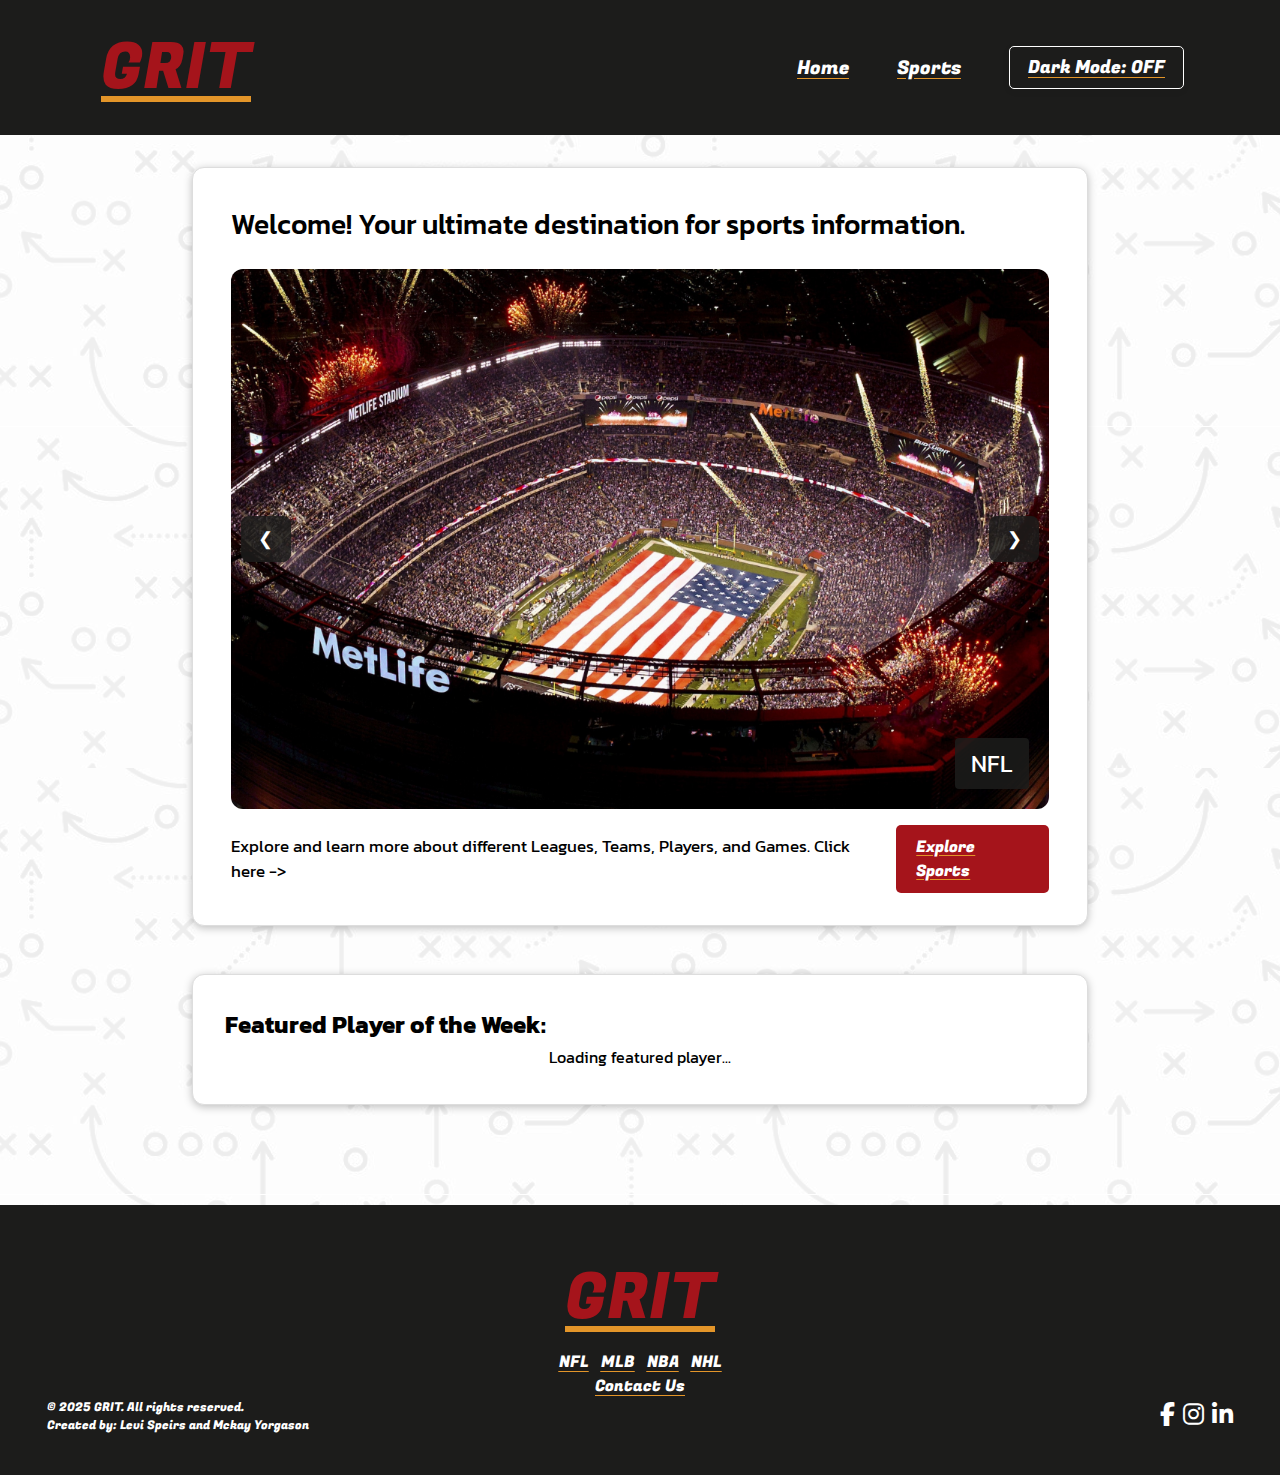
<file: index.html>
<!DOCTYPE html>
<html lang="en">
<head>
    <meta charset="UTF-8">
    <meta name="viewport" content="width=device-width, initial-scale=1.0">
    <title>Project 3 - Home Page</title>
    <link rel="stylesheet" href="styles.css">

    <!-- Google Fonts for Logo and Body text -->
    <link href="https://fonts.googleapis.com/css2?family=Bebas+Neue&family=Exo+2:ital,wght@0,100..900;1,100..900&family=Josefin+Sans:ital,wght@0,100..700;1,100..700&family=Kanit:ital,wght@0,100;0,200;0,300;0,400;0,500;0,600;0,700;0,800;0,900;1,100;1,200;1,300;1,400;1,500;1,600;1,700;1,800;1,900&family=Playfair+Display:ital,wght@0,400..900;1,400..900&family=Quicksand:wght@300..700&display=swap" rel="stylesheet">

    <link href="https://fonts.googleapis.com/css2?family=Fugaz+One&display=swap" rel="stylesheet">

    <link rel="stylesheet" href="https://cdnjs.cloudflare.com/ajax/libs/font-awesome/6.5.0/css/all.min.css"/>

</head>

<body>
    <header>
        <!-- Logo that we created -->
        <h1 class="logo">GRIT</h1>
        <nav>
            <!-- links to our pages -->
            <a href="index.html">Home</a>
            <a href="page2.html">Sports</a>
            <button id="toggle-dark-mode">Dark Mode</button>
        </nav>
    </header>

    <!-- Main container on homepage -->
    <section class="hero-container">
        <div class="hero">
            <h1>Welcome! Your ultimate destination for sports information.</h1>
        </div>

        <!-- This is one of our interactive features. You can toggle between the pictures on the homepage -->
        <section class="carousel">
            <div class="carousel-images">
                <div class="carousel-image active">
                    <img src="images\nfl.image.jpg" alt="NFL" class="active">
                    <span class="image-text">NFL</span>
                </div>
                <div class="carousel-image">
                    <img src="images\mlb.image.jpg" alt="MLB"> 
                    <span class="image-text">MLB</span>
                </div>
                <div class="carousel-image">
                    <img src="images\nba.image.jpg" alt="NBA">
                    <span class="image-text">NBA</span>
                </div>
                <div class="carousel-image">
                    <img src="images\nhl.image.jpg" alt="NHL">
                    <span class="image-text">NHL</span>
                </div>
            </div>
            <!-- Next/Previous for images -->
            <button class="prev">&#10094;</button>
            <button class="next">&#10095;</button>
        </section>
        
        <div class="button-container">
            <p>Explore and learn more about different Leagues, Teams, Players, and Games. Click here -></p>
            <!-- link to the page 2 -->
            <a id="sports-btn" class="btn" href="page2.html">Explore Sports</a>
        </div>
    </section>

    <!-- Player of the week section -->
    <section id="player-of-the-week" class="show-random-player">
        <h2>Featured Player of the Week:</h2>
        <div id="spotlight-player" class="player-spotlight">
            <p>Loading featured player...</p>
        </div>
    </section>

    <footer>
        <h1 class="logo">GRIT</h1>
        <div class="footer-nav">
            <div class="nav-teams">
                <a href="page2.html">NFL</a>
                <a href="page2.html">MLB</a>
                <a href="page2.html">NBA</a>
                <a href="page2.html">NHL</a>
            </div>
            <p>Contact Us</p>
        </div>
        <div class="footer-info">
            <div>
                <p>&copy; 2025 GRIT. All rights reserved.</p>
                <p>Created by: Levi Speirs and Mckay Yorgason</p>
            </div>
            <div class="social-icons">
                <a href="https://www.facebook.com/christopher.kearl" target="_blank">
                    <!-- Iconify - UTD presentation -->
                    <i class="fab fa-facebook-f"></i>
                  </a>
                  
                  <a href="https://www.instagram.com/linquitoo/" target="_blank">
                    <i class="fab fa-instagram"></i>
                  </a>
                  
                  <a href="https://www.linkedin.com/in/kermit-the-frog-248162308/" target="_blank">
                    <i class="fab fa-linkedin-in"></i>
                  </a>
            </div>
        </div>
    </footer>

    <script src="index.js"></script>
    <script src="main.js"></script>
</body>
</html>


<!-- We did 6 UTD tools:
coolors
z-index
whatFont
remove.bg
iconify
dark mode css -->
</file>
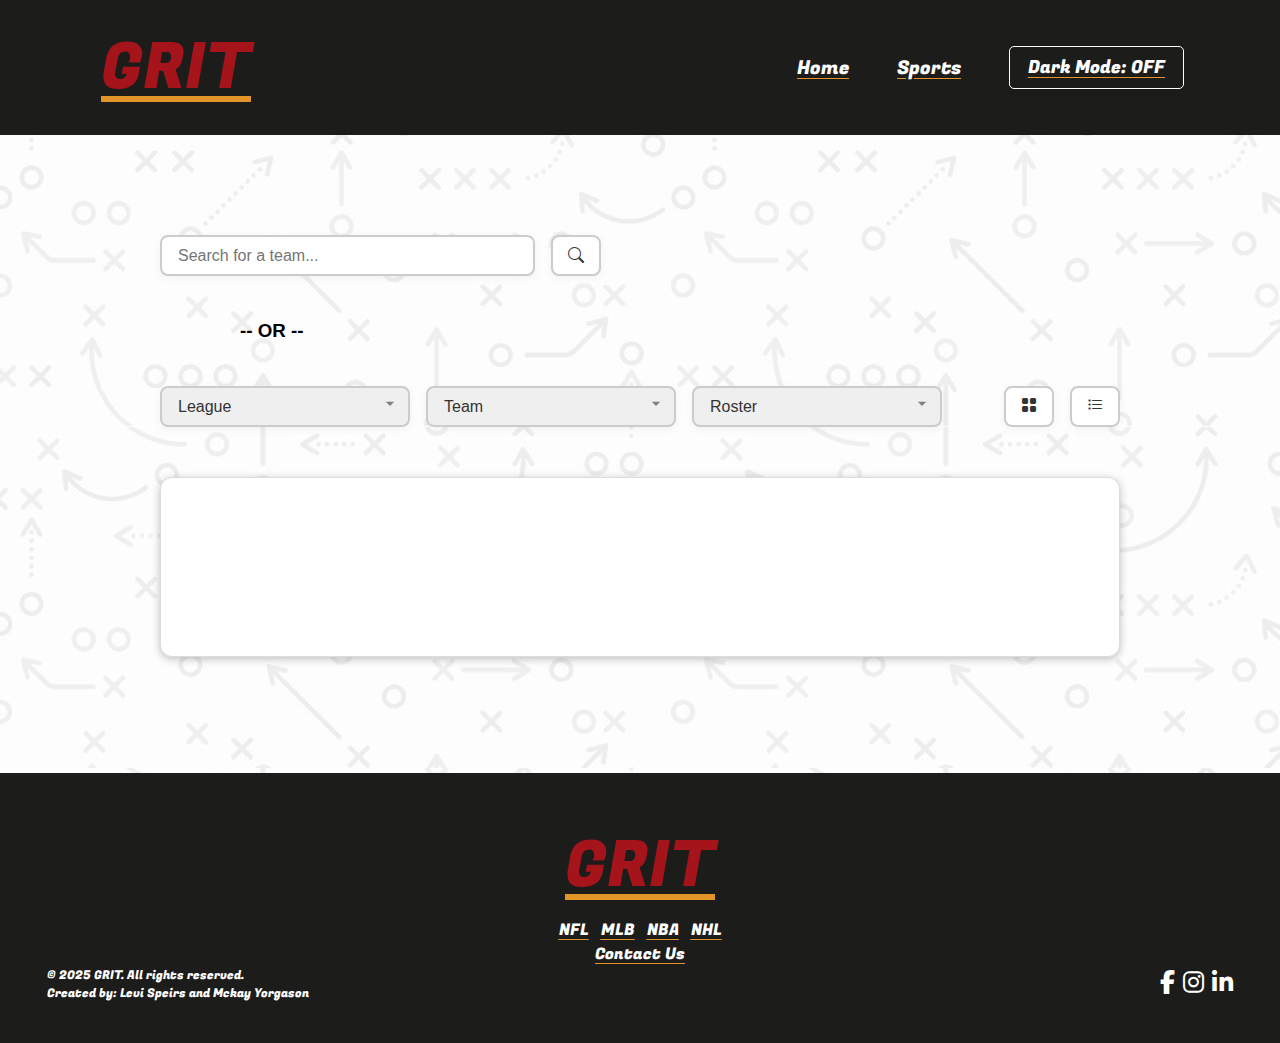
<file: page2.html>
<!DOCTYPE html>
<html lang="en">
<head>
    <meta charset="UTF-8">
    <meta name="viewport" content="width=device-width, initial-scale=1.0">
    <title>page2</title>

    <link rel="stylesheet" href="styles.css">

    <!-- Google Fonts for Logo and Body text -->
    <link href="https://fonts.googleapis.com/css2?family=Dosis:wght@200..800&family=Inria+Sans:ital,wght@0,300;0,400;0,700;1,300;1,400;1,700&display=swap" rel="stylesheet">

    <link href="https://fonts.googleapis.com/css2?family=Fugaz+One&display=swap" rel="stylesheet">

    <link rel="stylesheet" href="https://cdn.jsdelivr.net/npm/bootstrap-icons@1.10.5/font/bootstrap-icons.css">

    <link rel="stylesheet" href="https://cdnjs.cloudflare.com/ajax/libs/font-awesome/6.5.0/css/all.min.css"/>

</head>
<body>
    <header>
        <!-- Logo that we created -->
        <h1 class="logo">GRIT</h1>
        <nav>
            <!-- links to our pages -->
            <a href="index.html">Home</a>
            <a href="page2.html">Sports</a>
            <button id="toggle-dark-mode">Dark Mode</button>
        </nav>
    </header>

    <!-- Main section of page -->
    <main>

        <!-- Search Bar -->
        <section class="search-container"> 
            <div class="search-bar-container">
                <input type="text" id="team-search" placeholder="Search for a team...">
                <button id="search-button"><i class="bi bi-search"></i></button>
            </div>
        </section>  
        
        <div id="page-2-divider">
            <h3>-- OR --</h3>
        </div>
        
        <!-- Dropdown Menu -->
        <!-- this is our second interactive element. They are dropdown select menus wehre the user has to choose a league and team -->
        <section class="select-container">
            <div class="hero-dropdown">
                <div class="dropdown-container">
                    <select id="league-dropdown" name="leagues">
                        <option value="" disabled selected>League</option>
                        <option value="nfl">NFL</option>
                        <option value="nba">NBA</option>
                        <option value="mlb">MLB</option>
                        <option value="nhl">NHL</option>
                    </select>

                    <select name="teams" id="team-list">
                        <option value="" disabled selected>Team</option>
                    </select>

                    <!-- Roster or Recent game dropdown -->
                    <select name="roster" id="roster-dropdown">
                        <option value="roster">Roster</option>
                        <option value="recent_games">Recent Games</option>
                    </select>
                </div>
                <!-- Toggle between grid and list view -->
                <div id="" class="toggle-container">
                    <button id="grid-view-btn"><i class="dropdown-toggle bi bi-grid-fill"></i></button>
                    <button id="list-view-btn"><i class="dropdown-toggle bi bi-list-task"></i></button>
                </div> 
            </div>
        </section>   
        
        <!-- Section to hold the cards -->
        <div id="cards-outer-container"></div>

        <!-- Page Next/previous -->
        <div id="pagination-wrapper"></div>

    </main>



    <!----------------- Footer ------------------>
    <footer>
        <h1 class="logo">GRIT</h1>
        <div class="footer-nav">
            <!-- Links to our second page with all the leagues -->
            <div class="nav-teams">
                <a>NFL</a>
                <a>MLB</a>
                <a>NBA</a>
                <a>NHL</a>
            </div>
            <p>Contact Us</p>
        </div>
        <div class="footer-info">
            <div>
                <p>&copy; 2025 GRIT. All rights reserved.</p>
                <p>Created by: Levi Speirs and Mckay Yorgason</p>
            </div>
            <!-- social media icons and links -->
            <div class="social-icons">
                <a href="https://www.facebook.com/christopher.kearl" target="_blank">
                    <i class="fab fa-facebook-f"></i>
                  </a>
                  
                  <a href="https://www.instagram.com/linquitoo/" target="_blank">
                    <i class="fab fa-instagram"></i>
                  </a>
                  
                  <a href="https://www.linkedin.com/in/kermit-the-frog-248162308/" target="_blank">
                    <i class="fab fa-linkedin-in"></i>
                  </a>
            </div>
        </div>
    </footer>

    <!-- connecting java script to html -->
    <script src="index.js"></script>
    <script type="module" src="./main.js"></script>
</body>

</html>
</file>
<file: styles.css>
* {
    box-sizing: border-box;
}

body {
    margin: 0;
    /* What font to find Kanit font - UTD presentation */
    font-family: 'Kanit', sans-serif;
    background: url('images/background.png') repeat top left, rgba(0, 0, 0, 1);
    background-size: auto;
}

/* Index Page */

.btn {
    background-color: #a5141b;
    color: white;
    border: none;
    padding: 10px 20px;
    font-family: "Fugaz One", sans-serif;
    font-size: 16px;
    cursor: pointer;
    border-radius: 5px;
    text-decoration: underline;
    text-decoration-color: #e39529 ; 
    text-underline-offset: 0.2rem;
    transition: ease-in-out 0.2s;
}

.btn:hover {
    background-color: #1c1c1b;
    color: white;
    transform: scale(1.05);
    text-decoration: underline;
    text-decoration-color: #e39529; 
    text-underline-offset: 0.2rem;
}

/* Header Section */

header {
    background-color: #1c1c1b;
    width: 100%;
    height: 15vh;
    display: flex;
    justify-content: space-between;
    align-items: center;
    padding: 0 6rem;
}

.logo {
    color: #a5141b ;
    font-family: "Fugaz One", sans-serif;
    font-weight: 400;
    font-style: normal;
    font-size: 4rem;
    text-decoration: underline;
    text-decoration-color: #e39529 ; 
    text-underline-offset: 0.5rem;
}

nav {
    display: flex;
    gap: 3rem;
    align-items: center;
}

nav a {
    color: white;
    text-decoration: none;
    font-family: "Fugaz One", sans-serif;
    font-size: 1.2em;
    text-decoration: underline;
    text-decoration-color: #e39529; 
    text-underline-offset: 0.25rem;
    transition: ease-in-out 0.2s;
}

nav a:hover {
    transform: scale(1.05);
    text-decoration: underline;
    text-decoration-color: #a5141b; 
    text-underline-offset: 0.25rem;
}

#toggle-dark-mode {
    padding: 0.5rem 0.5rem;
    font-family: "Fugaz One", sans-serif;
    background-color: #1c1c1b;
    color: white;
    font-size: 1.1em;
    border: 1px solid white;
    border-radius: 5px;
    cursor: pointer;
    width: 175px;
    text-decoration: underline;
    text-decoration-color: #e39529; 
    text-underline-offset: 0.25rem;
    transition: ease-in-out 0.2s;
  }

  #toggle-dark-mode:hover {
    transform: scale(1.05);
    text-decoration: underline;
    text-decoration-color: #a5141b; 
    text-underline-offset: 0.25rem;
}


/* Hero Section */

.hero-container {
    background-color: white;
    color: var(--sixty);
    width: 70%;
    border: 1px solid #ddd;
    border-radius: 12px;
    box-shadow: 0 2px 8px rgba(0, 0, 0, 0.25);
    padding: 1rem;
    margin: 2rem auto;
    justify-items: center;
}

.hero {
    display: flex;
    justify-content: start;
    align-items: center;
    width: 95%;
}

.hero h1 {
    font-size: 1.75rem;
    font-weight: 500;
}

.hero p {
    margin-bottom: 10rem;
    font-size: 1rem;
}

/* --- Carousel --- */

.carousel {
    position: relative;
    width: 95%;
    height: 60vh;
    overflow: hidden;
    margin: auto;
    margin-top: 5px;
    border-radius: 12px;
  }

.carousel-image {
    position: absolute;
    top: 0;
    left: 0;
    width: 100%;
    height: 100%;
    opacity: 0;
    transition: opacity 0.5s ease-in-out;
    pointer-events: none;
}

.carousel-image.active {
    opacity: 1;
    pointer-events: auto;
}
  
.carousel-image img {
    width: 100%;
    height: 100%;
    display: block;
    object-fit: cover;
}
  
.carousel-image img.active {
    display: block;
  }

.image-text {
    position: absolute;
    bottom: 20px;
    right: 20px;
    color: white;
    font-size: 1.5rem;
    background: #1c1c1bdc;
    padding: 0.5rem 1rem;
    border-radius: 4px;
    /* UTD: Z-Index */
    z-index: 1;
  }
  
button.prev, button.next {
    position: absolute;
    top: 50%;
    transform: translateY(-50%);
    background-color: #1c1c1bdc;
    color: white;
    border: none;
    padding: 12px;
    cursor: pointer;
    font-size: 18px;
  }
  
button.prev { left: 10px; }
button.next { right: 10px; }

.button-container {
    width: 95%;
    display: flex;
    justify-content: end;
    align-items: center;
    gap: 10px;
    margin: 1rem 0;
}

.button-container p {
    font-size: 1.05rem;
}

#sports-btn {
    display: flex;
    align-items: center;
}

/* --- Player of the Week --- */

#player-of-the-week {
    display: flex;
    flex-direction: column;
    background-color: white;
    color: var(--sixty);
    width: 70%;
    border: 1px solid #ddd;
    border-radius: 12px;
    box-shadow: 0 2px 8px rgba(0, 0, 0, 0.25);
    padding: 1rem;
    margin: 2rem auto;
    padding: 2rem;
    margin-top: 3rem;
}

.player-spotlight {
    display: flex;
    justify-content: center;
    align-items: center;
    gap: 2rem;
    width: 100%;
}

#random-player-name {
    margin-right: 4rem;
    padding: 0.05rem;
}

#random-player-name h3, h2, p {
    margin: 0rem;
}

#random-player-info {
    padding-left: 6rem;
    border-left: 3px solid #ccc;
}

#random-player-name img {
    width: 50px;
    height: 50px;
    margin-left: 0.5rem;
}

.player-spotlight p {
    display: flex;
    align-items: center;
    margin: 0.2rem;
}

.player-spotlight img {
    width: 120px;
    height: 120px;
    object-fit: cover;
}

.player-spotlight h3 {
    margin: 0.5rem 0 0.25rem 0;
    font-size: 1.5rem;
}

/* --- Footer --- */

footer {
    background-color: #1c1c1b;
    color: white;
    width: 100%;
    height: 30vh;
    display: flex;
    flex-direction: column;
    justify-content: center;
    align-items: center;
    padding: 0 1rem;
    margin-top: 100px;
    font-family: "Fugaz One", sans-serif;
} 

.footer-nav {
    display: flex;
    flex-direction: column;
    justify-content: center;
    align-items: center;
    text-decoration: underline;
    text-decoration-color: #e39529; 
    text-underline-offset: 0.25rem;
}

.nav-teams {
    display: flex;
    gap: 0.75rem;
}

.nav-teams a {
    color: white;
    text-decoration: none;
    font-family: "Fugaz One", sans-serif;
    text-decoration: underline;
    text-decoration-color: #e39529; 
    text-underline-offset: 0.25rem;
    transition: ease-in-out 0.2s;
}

.nav-teams a:hover {
    transform: scale(1.05);
    text-decoration: underline;
    text-decoration-color: #a5141b; 
    text-underline-offset: 0.25rem;
}

.footer-info {
    width: 95%;
    display: flex;
    justify-content: space-between;
}

.footer-info p {
    margin: 0;
    font-size: 0.75rem;
}

h1.logo {
    margin: 5px;
}

.social-icons {
    display: flex;
    gap: 0.5rem;
}

.social-icons a {
    font-size: 24px;
    color: white;
    text-decoration: none;
    transition: ease-in-out 0.2s;
}

.social-icons a:hover {
    transform: scale(1.15);
}

/* --- Page 2 --- */

/* --- Search Bar --- */
.search-container {
    display: flex;
    justify-content: center;
    align-items: center;
    width: 100%;
}

.search-bar-container {
    display: flex;
    justify-content: start;
    width: 75%;
    margin: 100px 0px 25px 0px;
    gap: 1rem;
}

#team-search {
    border: 2px solid #ccc;
    border-radius: 8px;
    padding: 0.6rem 1rem;
    padding-right: 2.5rem; 
    font-size: 1rem;
    color: #333;
    cursor: text;
    box-shadow: 0 2px 8px rgba(0,0,0,0.05);
    transition: border-color 0.3s ease, box-shadow 0.3s ease;
    min-width: 375px;
}

/* --- Divider --- */

#page-2-divider {
    margin-left: 15rem;
}

/* --- Dropdown Menu --- */

.select-container {
    display: flex;
    justify-content: center;
    align-items: center;
    width: 100%;
}

.hero-dropdown {
    display: flex;
    justify-content: space-between;
    width: 75%;
    margin: 25px 0px 50px 0px;
}

.dropdown-container {
    display: flex;
    gap: 1rem;
}

select {
    appearance: none;
    border: 2px solid #ccc;
    border-radius: 8px;
    padding: 0.6rem 1rem;
    padding-right: 2.5rem; 
    font-size: 1rem;
    color: #333;
    cursor: pointer;
    box-shadow: 0 2px 8px rgba(0,0,0,0.05);
    transition: border-color 0.3s ease, box-shadow 0.3s ease;
    min-width: 250px;
    background-image: url("data:image/svg+xml;utf8,<svg fill='gray' height='16' viewBox='0 0 20 20' width='16' xmlns='http://www.w3.org/2000/svg'><path d='M7 7l3 3 3-3z'/></svg>");
    background-repeat: no-repeat;
    background-position: right .25rem center;
    background-size: 1.75rem;
  }
  
  select:hover {
    border-color: #e39529;
  }
  
  select:focus {
    border-color: #e39529;
    outline: none;
    box-shadow: 0 0 0 3px rgba(0,123,255,0.2);
  }

  .toggle-container {
    display: flex;
    justify-content: end;
    align-items: center;
    width: 100%;
    gap: 1rem;
  }

  .toggle-container button.active {
    background-color: #ddd;
    border-radius: 6px;
    border: solid #e39529;
    transition: background-color 0.3s;
}

  .dropdown-toggle bi, button{
    display: flex;
    justify-content: center;
    align-items: center;
    width: 50px;
    border: 2px solid #ccc;
    border-radius: 8px;
    padding: 0.6rem;
    font-size: 1rem;
    color: #333;
    cursor: pointer;
    box-shadow: 0 2px 8px rgba(0,0,0,0.05);
    background-color: #fff;
    transition: border-color 0.3s ease, box-shadow 0.3s ease;
}

.team-header {
    grid-column: 1 / -1;
    background-color: transparent;
    box-shadow: none;
    border: none;
    margin-bottom: 20px;
    display: flex;
    align-items: center;
    gap: 10px;
    width: 100%;
    padding: 0 0 10px 0;
    border-bottom: 2px solid #ccc;
}

.header-team-logo {
    width: 100px;
}

.team-name {
    font-size: 3rem;
    font-weight: 700;
    margin: 0;
}

#cards-outer-container.grid-view {
    display: grid;
    grid-template-columns: repeat(4, 1fr);
    grid-gap: 1rem;
    background-color: white;
    color: var(--sixty);
    width: 75%;
    border: 1px solid #ddd;
    border-radius: 12px;
    box-shadow: 0 2px 8px rgba(0, 0, 0, 0.25);
    padding: 1rem;
    padding-bottom: 2rem;
    margin: 0 auto;
    justify-items: center;
    min-height: 20vh;
}

#cards-outer-container.list-view {
    display: flex;
    flex-direction: column;
    gap: 1rem;
    background-color: white;
    color: var(--sixty);
    width: 75%;
    border: 1px solid #ddd;
    border-radius: 12px;
    box-shadow: 0 2px 8px rgba(0, 0, 0, 0.25);
    padding: 1rem;
    padding-bottom: 2rem;
    margin: 0 auto;
    justify-items: center;
    align-items: center;
    min-height: 20vh;
}

/* --- player-card grid-view --- */

#cards-outer-container.grid-view .player-card {
    display: flex;
    flex-direction: column;
    align-items: start;
    width: 90%;
}

#cards-outer-container.grid-view .player-card {
    position: relative;
}

#cards-outer-container.grid-view .player-card #list-jersey {
    position: absolute;
    top: 8px;
    right: 30px;
}

#cards-outer-container.grid-view .player-card #list-name {
    border-bottom: 3px solid #ccc;
    width: 100%;
}

#cards-outer-container.grid-view .player-card h3 {
    margin: 0.5rem;
    margin-left: 0.25rem;
}

#cards-outer-container.grid-view .player-card p {
    margin: 0.5rem
}

/* --- game-card grid-view --- */

#cards-outer-container.grid-view .game-card #list-shortName {
    margin-bottom: 1rem;
    border-bottom: 3px solid #ccc;
    width: 100%;
}

#cards-outer-container.grid-view .game-card p {
    margin-bottom: 0.5rem;
}

/* --- player-card list-view --- */

#cards-outer-container.list-view .player-card {
    display: flex;
    align-items: center;
    width: 90%;
}
    
#cards-outer-container.list-view .player-card > div {
    display: flex;
    align-items: center;
    justify-content: center;
    padding: 0rem;
}

#cards-outer-container.list-view .player-card > div:not(:first-child) {
    border-left: 3px solid #ccc;
}

#cards-outer-container.list-view .player-card #list-headshot img {
    width: 80px;
}

#cards-outer-container.list-view .player-card #list-headshot, #cards-outer-container.list-view .player-card #list-jersey, #cards-outer-container.list-view .player-card #list-age {
    width: 10%;
}

#cards-outer-container.list-view .player-card #list-name, #cards-outer-container.list-view .player-card #list-position {
    width: 25%;
}

#cards-outer-container.list-view .player-card #list-height, #cards-outer-container.list-view .player-card #list-weight {
    width: 15%;
}

/* --- game-card list-view --- */

#cards-outer-container.list-view .game-card {
    display: flex;
    align-items: center;
    width: 90%;
}

#cards-outer-container.list-view .game-card > div {
    display: flex;
    align-items: center;
    justify-content: center;
}

#cards-outer-container.list-view .game-card > div:not(:first-child) {
    border-left: 3px solid #ccc;
}

#cards-outer-container.list-view .game-card #list-date , #cards-outer-container.list-view .game-card #list-shortName {
    width: 20%;
}

#cards-outer-container.list-view .game-card #list-team-name-1, #cards-outer-container.list-view .game-card #list-team-name-2 {
    width: 30%;
}

.player-card, .game-card {
    background: #F5F5F5;
    padding: 1rem;
    border-radius: 8px;
    box-shadow: 0 2px 5px rgba(0,0,0,0.1);
    width: 250px;
}

.game-card.win {
    padding: 1rem;
    border-radius: 8px;
    box-shadow: 0 2px 5px rgba(0,0,0,0.1);
    width: 250px;
    border: 2px solid #28a745;
}

.game-card.loss {
    padding: 1rem;
    border-radius: 8px;
    box-shadow: 0 2px 5px rgba(0,0,0,0.1);
    width: 250px;
    border: 2px solid #dc3545;
}

.game-card.tie {
    padding: 1rem;
    border-radius: 8px;
    box-shadow: 0 2px 5px rgba(0,0,0,0.1);
    width: 250px;
    border: 2px solid #6c757d;
}

.player-headshot {
    width: 150px;
}

.team-score {
    display: flex;
    align-items: center;
    gap: 10px;
}

.team-logo {
    width: 40px;
    object-fit: contain;
    border-radius: 4px;
}

.winner {
    font-weight: bold;
    /* color: #0b6623; */
}

.placeholder-message {
    text-align: center;
    font-style: italic;
    margin-top: 20px;
    font-size: 1.1rem;
}

/* --- Pagination --- */

#pagination-wrapper {
    position: relative; 
    width: 100%;
    margin-top: 1rem;
    display: flex;
    justify-content: center;
    padding-right: 1rem;
}

.pagination-controls {
    display: flex;
    justify-content: end;
    align-items: center;
    gap: 1rem;
    margin-top: 1.5rem;
}

.pagination-controls button {
    padding: 0.5rem 1rem;
    cursor: pointer;
    width: 100px;
}

.pagination-controls button:disabled {
    opacity: 0.5;
    cursor: not-allowed;
}

/* --- Dark Mode CSS - UTD presentation --- */

body.dark-mode {
    background-image: url("images/dark-mode-background.png");
    color: white;
}

body.dark-mode .hero-container {
    background-color: #1c1c1b;
    border: none;
}

body.dark-mode #player-of-the-week {
    background-color: #1c1c1b;
    border: none;
}

body.dark-mode .btn:hover {
    background-color: #e39529;
    text-decoration-color: #121212;
    }

body.dark-mode #cards-outer-container.grid-view {
    background-color: #121212;
    border: none;
}

body.dark-mode #cards-outer-container.list-view {
    background-color: #121212;
    border: none;
}

body.dark-mode .player-card {
    background-color: #353535;
}

body.dark-mode .game-card {
    background-color: #353535;
}

body.dark-mode #team-search {
    background-color: #353535;
    color: white;
    opacity: 1;
}

body.dark-mode #search-button {
    background-color: #353535;
    color: white;
}

body.dark-mode #grid-view-btn {
    background-color: #353535;
    color: white;
}

body.dark-mode #grid-view-btn.active {
    background-color: #696969;
}

body.dark-mode #list-view-btn {
    background-color: #353535;
    color: white;
}

body.dark-mode #list-view-btn.active {
    background-color: #696969;
}

body.dark-mode #next-page {
    background-color: #353535;
    color: white;
}

body.dark-mode #prev-page {
    background-color: #353535;
    color: white;
}

body.dark-mode select {
    background-color: #353535;
    color: white;
}

/* AI was used on some styles to save time in writing it all out */
</file>
